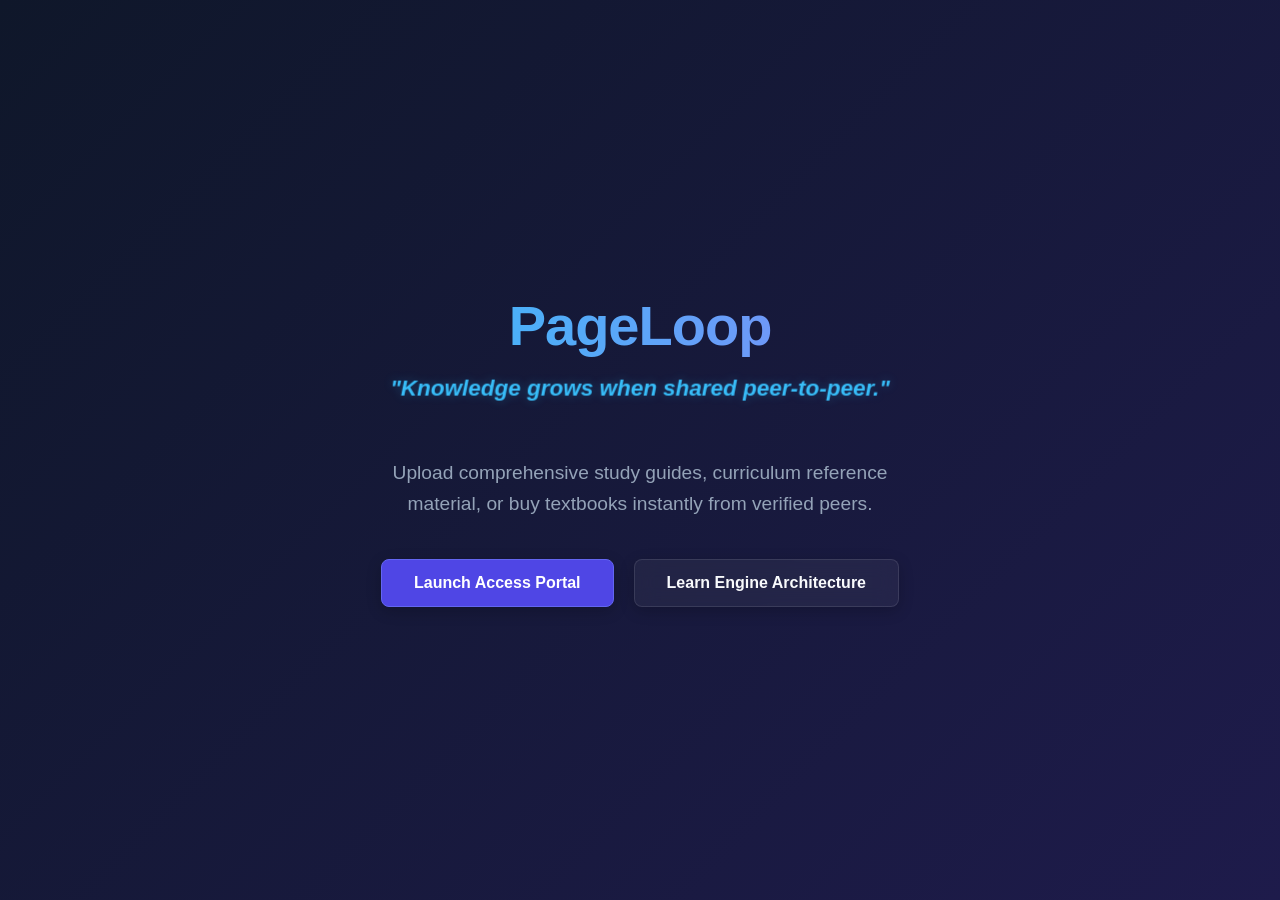
<file: index.html>
<!DOCTYPE html>
<html lang="en">
<head>
    <meta charset="UTF-8">
    <meta name="viewport" content="width=device-width, initial-scale=1.0">
    <title>PageLoop - Academic Hub</title>
    <style>
        body { font-family: 'Segoe UI', sans-serif; background: linear-gradient(135deg, #0f172a 0%, #1e1b4b 100%); color: #f8fafc; min-height: 100vh; display: flex; flex-direction: column; justify-content: center; align-items: center; margin: 0; overflow-x: hidden; }
        .hero-section { text-align: center; max-width: 800px; padding: 20px; z-index: 2; }
        h1 { font-size: 3.5rem; margin: 0; background: linear-gradient(to right, #38bdf8, #818cf8); -webkit-background-clip: text; -webkit-text-fill-color: transparent; font-weight: 800; letter-spacing: -1px; }
        p { color: #94a3b8; font-size: 1.2rem; line-height: 1.6; max-width: 550px; margin: 15px auto 40px auto; }
        
        /* --- 3D ROTATING QUOTES MATRIX --- */
        .scene { width: 100%; height: 60px; perspective: 400px; margin-bottom: 40px; }
        .cube { width: 100%; height: 100%; position: relative; transform-style: preserve-3d; animation: rotateCube 12s infinite ease-in-out; }
        .cube-face { position: absolute; width: 100%; height: 100%; display: flex; align-items: center; justify-content: center; font-size: 1.3rem; font-weight: 600; font-style: italic; color: #38bdf8; backface-visibility: hidden; text-shadow: 0 0 10px rgba(56,189,248,0.3); }
        .face1 { transform: rotateX(0deg) translateZ(30px); }
        .face2 { transform: rotateX(90deg) translateZ(30px); color: #a78bfa; }
        .face3 { transform: rotateX(180deg) translateZ(30px); color: #f472b6; }
        .face4 { transform: rotateX(-90deg) translateZ(30px); color: #34d399; }
        @keyframes rotateCube {
            0%, 20% { transform: rotateX(0deg); }
            25%, 45% { transform: rotateX(-90deg); }
            50%, 70% { transform: rotateX(-180deg); }
            75%, 95% { transform: rotateX(-270deg); }
            100% { transform: rotateX(-360deg); }
        }

        .cta-group { display: flex; gap: 20px; justify-content: center; }
        .btn { padding: 14px 32px; border-radius: 8px; font-weight: bold; font-size: 1rem; text-decoration: none; transition: all 0.3s ease; box-shadow: 0 4px 15px rgba(0,0,0,0.2); }
        .btn-primary { background: #4f46e5; color: white; border: 1px solid #6366f1; }
        .btn-primary:hover { background: #4338ca; transform: translateY(-2px); box-shadow: 0 6px 20px rgba(79,70,229,0.4); }
        .btn-secondary { background: rgba(255,255,255,0.05); color: #f8fafc; border: 1px solid rgba(255,255,255,0.1); backdrop-filter: blur(10px); }
        .btn-secondary:hover { background: rgba(255,255,255,0.1); transform: translateY(-2px); }
    </style>
</head>
<body>

<div class="hero-section">
    <h1>PageLoop</h1>
    
    <!-- Dynamic 3D Quote Component -->
    <div class="scene">
        <div class="cube">
            <div class="cube-face face1">"Knowledge grows when shared peer-to-peer."</div>
            <div class="cube-face face2">"Premium study notes, simplified transactions."</div>
            <div class="cube-face face3">"Empowering academic exchange across limits."</div>
            <div class="cube-face face4">"Verified resources. Secure gateway deployment."</div>
        </div>
    </div>
    
    <p>Upload comprehensive study guides, curriculum reference material, or buy textbooks instantly from verified peers.</p>
    
    <div class="cta-group">
        <a href="login.html" class="btn btn-primary">Launch Access Portal</a>
        <a href="about.html" class="btn btn-secondary">Learn Engine Architecture</a>
    </div>
</div>

</body>
</html>
</file>
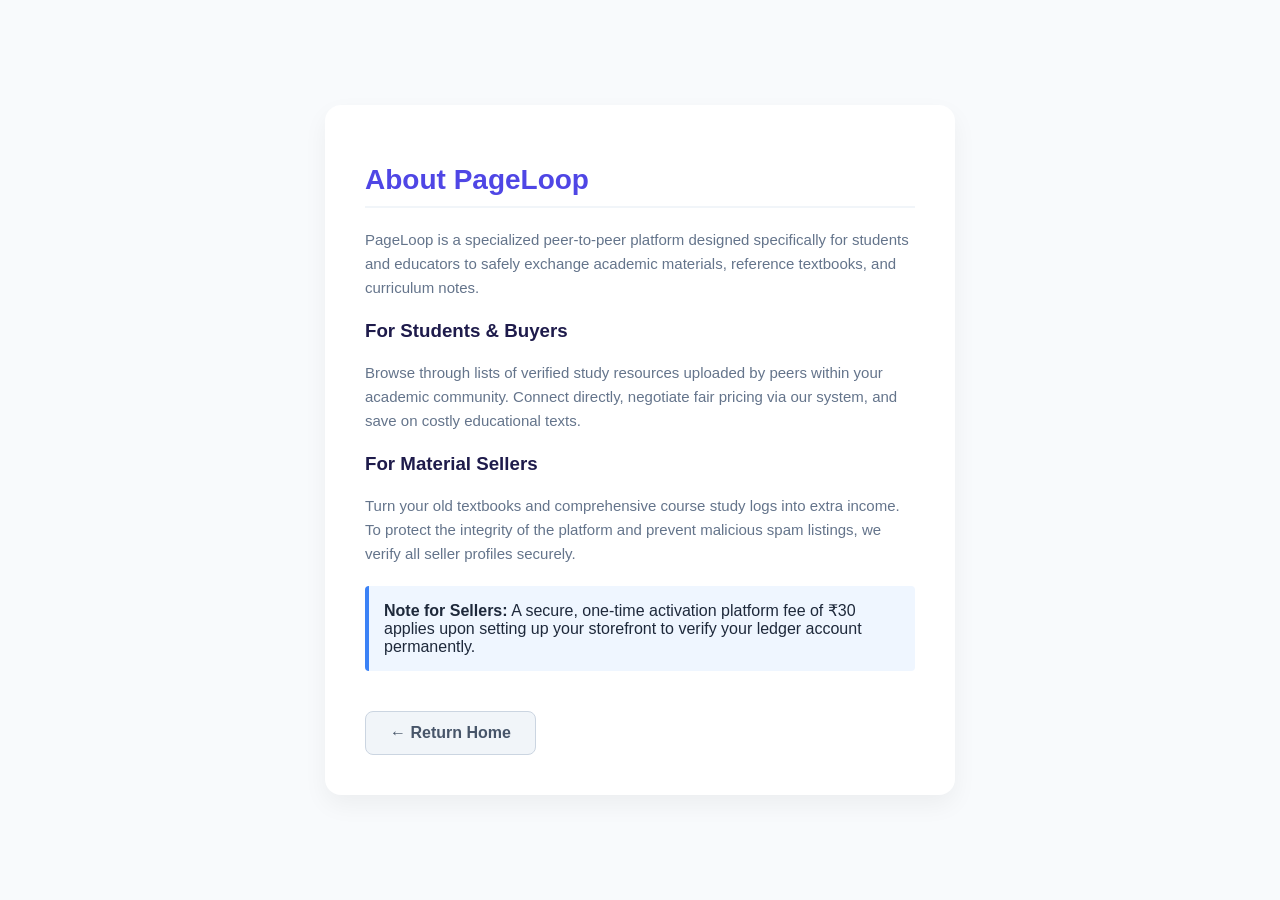
<file: about.html>
<!DOCTYPE html>
<html lang="en">
<head>
    <meta charset="UTF-8">
    <meta name="viewport" content="width=device-width, initial-scale=1.0">
    <title>PageLoop - About Us</title>
    <style>
        body { font-family: 'Segoe UI', Arial, sans-serif; background: #f8fafc; color: #1e293b; display: flex; justify-content: center; align-items: center; min-height: 100vh; margin: 0; padding: 20px; box-sizing: border-box; }
        .about-card { background: white; padding: 40px; border-radius: 16px; box-shadow: 0 10px 25px rgba(0,0,0,0.05); max-width: 550px; width: 100%; }
        h1 { color: #4f46e5; font-size: 28px; margin-bottom: 20px; border-bottom: 2px solid #f1f5f9; padding-bottom: 10px; }
        h3 { color: #1e1b4b; margin-top: 20px; }
        p { color: #64748b; font-size: 15px; line-height: 1.6; margin-bottom: 15px; }
        .highlight-box { background: #eff6ff; border-left: 4px solid #3b82f6; padding: 15px; border-radius: 4px; margin: 20px 0; }
        .btn-back { display: inline-block; margin-top: 20px; padding: 12px 24px; background: #f1f5f9; color: #475569; text-decoration: none; border-radius: 8px; font-weight: bold; border: 1px solid #cbd5e1; transition: background 0.2s; }
        .btn-back:hover { background: #e2e8f0; }
    </style>
</head>
<body>

<div class="about-card">
    <h1>About PageLoop</h1>
    <p>PageLoop is a specialized peer-to-peer platform designed specifically for students and educators to safely exchange academic materials, reference textbooks, and curriculum notes.</p>
    
    <h3>For Students & Buyers</h3>
    <p>Browse through lists of verified study resources uploaded by peers within your academic community. Connect directly, negotiate fair pricing via our system, and save on costly educational texts.</p>

    <h3>For Material Sellers</h3>
    <p>Turn your old textbooks and comprehensive course study logs into extra income. To protect the integrity of the platform and prevent malicious spam listings, we verify all seller profiles securely.</p>

    <div class="highlight-box">
        <strong>Note for Sellers:</strong> A secure, one-time activation platform fee of ₹30 applies upon setting up your storefront to verify your ledger account permanently.
    </div>

    <a href="index.html" class="btn-back">← Return Home</a>
</div>

</body>
</html>
</file>
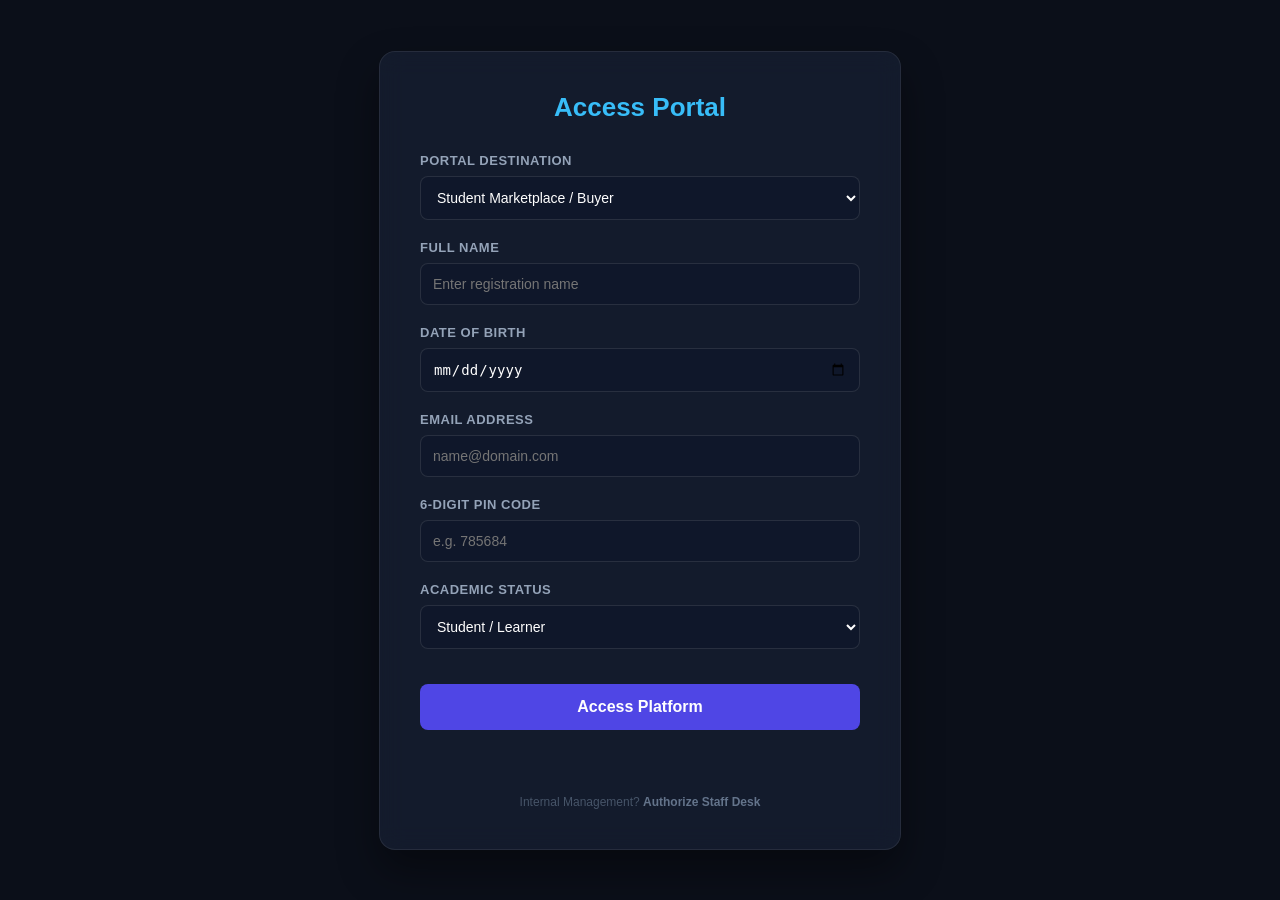
<file: buyer.html>
<!DOCTYPE html>
<html lang="en">
<head>
    <meta charset="UTF-8">
    <meta name="viewport" content="width=device-width, initial-scale=1.0">
    <title>PageLoop - Academic Marketplace</title>
    <style>
        body { font-family: 'Segoe UI', Arial, sans-serif; background: #f4f6f9; margin: 0; padding: 20px; color: #1e293b; }
        .market-container { max-width: 1050px; margin: 0 auto; background: white; padding: 30px; border-radius: 12px; box-shadow: 0 4px 15px rgba(0,0,0,0.05); }
        .navbar { display: flex; justify-content: space-between; align-items: center; border-bottom: 2px solid #e2e8f0; padding-bottom: 20px; margin-bottom: 30px; }
        h1 { color: #4f46e5; margin: 0; font-size: 26px; }
        .user-tag { background: #eff6ff; color: #2563eb; padding: 6px 14px; border-radius: 20px; font-weight: 600; font-size: 13px; }
        .grid-layout { display: grid; grid-template-columns: repeat(auto-fill, minmax(260px, 1fr)); gap: 25px; margin-top: 20px; }
        .item-card { border: 1px solid #e2e8f0; border-radius: 10px; padding: 20px; background: #f8fafc; transition: all 0.2s; display: flex; flex-direction: column; justify-content: space-between; }
        .item-card:hover { transform: translateY(-4px); box-shadow: 0 6px 15px rgba(0,0,0,0.06); border-color: #cbd5e1; }
        .item-title { font-size: 18px; font-weight: bold; color: #1e1b4b; margin: 0 0 6px 0; }
        .item-meta { font-size: 13px; color: #64748b; margin: 0 0 15px 0; }
        .price-badge { font-weight: 800; color: #10b981; font-size: 22px; margin-bottom: 15px; }
        .btn-buy { background: #4f46e5; color: white; border: none; padding: 10px 16px; border-radius: 6px; cursor: pointer; width: 100%; font-weight: bold; font-size: 14px; transition: background 0.2s; }
        .btn-buy:hover { background: #4338ca; }
    </style>
</head>
<body>

<div class="market-container">
    <div class="navbar">
        <div>
            <h1>PageLoop Material Market</h1>
            <p id="buyerEmailDisplay" style="margin: 5px 0 0 0; color: #64748b; font-size: 14px;"></p>
        </div>
        <span class="user-tag">Role: Active Buyer</span>
    </div>

    <h3>Available Books & Study Notes</h3>
    
    <div class="grid-layout">
        <div class="item-card">
            <div>
                <h4 class="item-title">Class 12 Physics Complete Notes</h4>
                <p class="item-meta">Comprehensive Electromagnetism & Optics chapters with solved examples.</p>
            </div>
            <div>
                <div class="price-badge">₹150</div>
                <button class="btn-buy" onclick="handlePurchase('Class 12 Physics Complete Notes')">Buy Resource</button>
            </div>
        </div>

        <div class="item-card">
            <div>
                <h4 class="item-title">NCERT Organic Chemistry Guide</h4>
                <p class="item-meta">High-yield short notes targeted for competitive entrance exams.</p>
            </div>
            <div>
                <div class="price-badge">₹90</div>
                <button class="btn-buy" onclick="handlePurchase('NCERT Organic Chemistry Guide')">Buy Resource</button>
            </div>
        </div>
    </div>
</div>

<script>
    const BACKEND_URL = "https://pageloop-backend.onrender.com";
    const email = localStorage.getItem('userEmail');

    window.addEventListener('DOMContentLoaded', () => {
        if (!email) {
            alert("Security Intercept: No active user session detected. Returning to login.");
            window.location.href = "login.html";
            return;
        }
        document.getElementById('buyerEmailDisplay').innerText = `Shopping as: ${email}`;
    });

    async function handlePurchase(itemName) {
        try {
            const response = await fetch(`${BACKEND_URL}/api/register`, {
                method: 'POST',
                headers: { 'Content-Type': 'application/json' },
                body: JSON.stringify({ email })
            });
            const data = await response.json();

            if (data.success) {
                if (data.isPlatformPaid) {
                    alert(`Success! You have unlocked access to: "${itemName}". Connecting to the exchange workspace...`);
                } else {
                    alert("SECURITY VIOLATION: You must clear the platform entry charge to buy resources. You are being logged out and removed from the portal.");
                    localStorage.removeItem('userEmail');
                    window.location.href = "login.html";
                }
            } else {
                throw new Error("Unable to authenticate ledger records.");
            }
        } catch (err) {
            console.error("Purchase barrier handling error:", err);
            alert("Connection error. Verification failed.");
        }
    }
</script>
</body>
    </html>
</file>
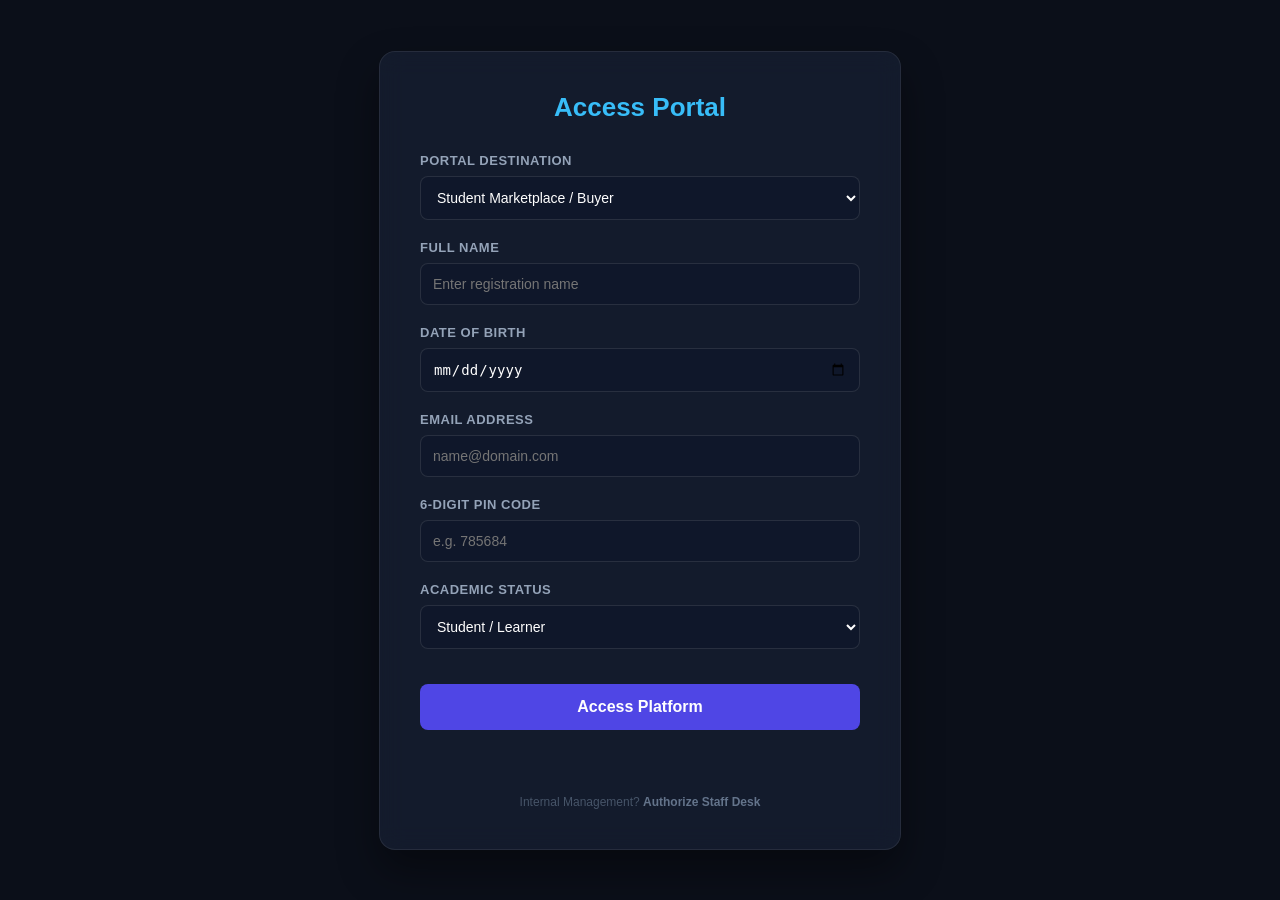
<file: login.html>
<!DOCTYPE html>
<html lang="en">
<head>
    <meta charset="UTF-8">
    <meta name="viewport" content="width=device-width, initial-scale=1.0">
    <title>PageLoop - Access Verification</title>
    <style>
        body { font-family: 'Segoe UI', sans-serif; background: #0b0f19; min-height: 100vh; display: flex; justify-content: center; align-items: center; margin: 0; padding: 20px; box-sizing: border-box; }
        .login-card { background: rgba(22, 30, 49, 0.8); border: 1px solid rgba(255,255,255,0.08); padding: 40px; border-radius: 16px; box-shadow: 0 20px 40px rgba(0,0,0,0.4); width: 100%; max-width: 440px; backdrop-filter: blur(12px); color: white; }
        h2 { text-align: center; margin: 0 0 30px 0; font-size: 26px; font-weight: 700; color: #38bdf8; }
        .input-group { margin-bottom: 20px; }
        label { display: block; margin-bottom: 8px; font-weight: 600; color: #94a3b8; font-size: 13px; letter-spacing: 0.5px; text-transform: uppercase; }
        input, select { width: 100%; padding: 12px; background: rgba(15, 23, 42, 0.6); border: 1px solid rgba(255,255,255,0.1); border-radius: 8px; box-sizing: border-box; font-size: 14px; color: white; transition: all 0.2s; }
        input:focus, select:focus { outline: none; border-color: #38bdf8; box-shadow: 0 0 10px rgba(56,189,248,0.2); }
        button { width: 100%; padding: 14px; background: #4f46e5; color: white; border: none; border-radius: 8px; font-size: 16px; font-weight: bold; cursor: pointer; transition: all 0.2s; margin-top: 15px; }
        button:hover { background: #4338ca; transform: translateY(-1px); }
        button:disabled { background: #334155; color: #64748b; cursor: not-allowed; }
        .status-msg { text-align: center; margin-top: 20px; font-weight: 600; font-size: 14px; min-height: 20px; }
        .success { color: #34d399; }
        .error { color: #f87171; }
        .staff-link { text-align: center; margin-top: 25px; font-size: 12px; color: #475569; }
        .staff-link a { color: #64748b; text-decoration: none; font-weight: bold; }
        .staff-link a:hover { color: #38bdf8; }
    </style>
</head>
<body>

<div class="login-card">
    <h2>Access Portal</h2>
    <form id="accessForm">
        <div class="input-group">
            <label>Portal Destination</label>
            <select id="accountType" required>
                <option value="Student Dashboard">Student Marketplace / Buyer</option>
                <option value="Seller Portal">Verified Seller Workspace</option>
            </select>
        </div>

        <div class="input-group">
            <label>Full Name</label>
            <input type="text" id="fullName" placeholder="Enter registration name" required>
        </div>

        <div class="input-group">
            <label>Date of Birth</label>
            <input type="date" id="dob" required>
        </div>

        <div class="input-group">
            <label>Email Address</label>
            <input type="email" id="email" placeholder="name@domain.com" required>
        </div>

        <div class="input-group">
            <label>6-Digit PIN Code</label>
            <input type="text" id="pinCode" pattern="[0-9]{6}" placeholder="e.g. 785684" required>
        </div>

        <div class="input-group">
            <label>Academic Status</label>
            <select id="academicStatus" required>
                <option value="Student">Student / Learner</option>
                <option value="Teacher">Teacher / Educator</option>
                <option value="Graduate">Graduate Analyst</option>
            </select>
        </div>

        <button type="submit" id="submitBtn">Access Platform</button>
    </form>
    
    <div id="statusMessage" class="status-msg"></div>

    <div class="staff-link">
        Internal Management? <a href="staff.html">Authorize Staff Desk</a>
    </div>
</div>

<script>
    const BACKEND_URL = "https://pageloop-backend.onrender.com";

    document.getElementById('accessForm').addEventListener('submit', async (e) => {
        e.preventDefault();
        const submitBtn = document.getElementById('submitBtn');
        const statusMessage = document.getElementById('statusMessage');

        submitBtn.disabled = true;
        submitBtn.innerText = "Connecting to Secure Ledger...";
        statusMessage.className = "status-msg";
        statusMessage.innerText = "";

        const payload = {
            accountType: document.getElementById('accountType').value,
            fullName: document.getElementById('fullName').value,
            dob: document.getElementById('dob').value,
            email: document.getElementById('email').value,
            pinCode: document.getElementById('pinCode').value,
            academicStatus: document.getElementById('academicStatus').value
        };

        try {
            const controller = new AbortController();
            const id = setTimeout(() => controller.abort(), 12000); 

            // FIX: Template literal backticks implemented correctly here
            const response = await fetch(`${BACKEND_URL}/api/register`, {
                method: 'POST',
                headers: { 'Content-Type': 'application/json' },
                body: JSON.stringify(payload),
                signal: controller.signal
            });
            clearTimeout(id);

            const data = await response.json();

            if (data.success) {
                statusMessage.className = "status-msg success";
                statusMessage.innerText = "Authorized successfully! Routing session...";
                localStorage.setItem('userEmail', data.email);

                setTimeout(() => {
                    if (data.accountType === "Seller Portal") {
                        window.location.href = data.isPlatformPaid ? "seller.html" : "payment.html";
                    } else {
                        window.location.href = "buyer.html";
                    }
                }, 1000);
            } else {
                throw new Error(data.message || "Database profile registration refused.");
            }

        } catch (err) {
            statusMessage.className = "status-msg error";
            if(err.name === 'AbortError') {
                statusMessage.innerText = "Server wakeup latency detected. Please tap submit again.";
            } else {
                statusMessage.innerText = err.message || "Unable to contact secure background microservice.";
            }
            submitBtn.disabled = false;
            submitBtn.innerText = "Access Platform";
        }
    });
</script>

</body>
    </html>
</file>
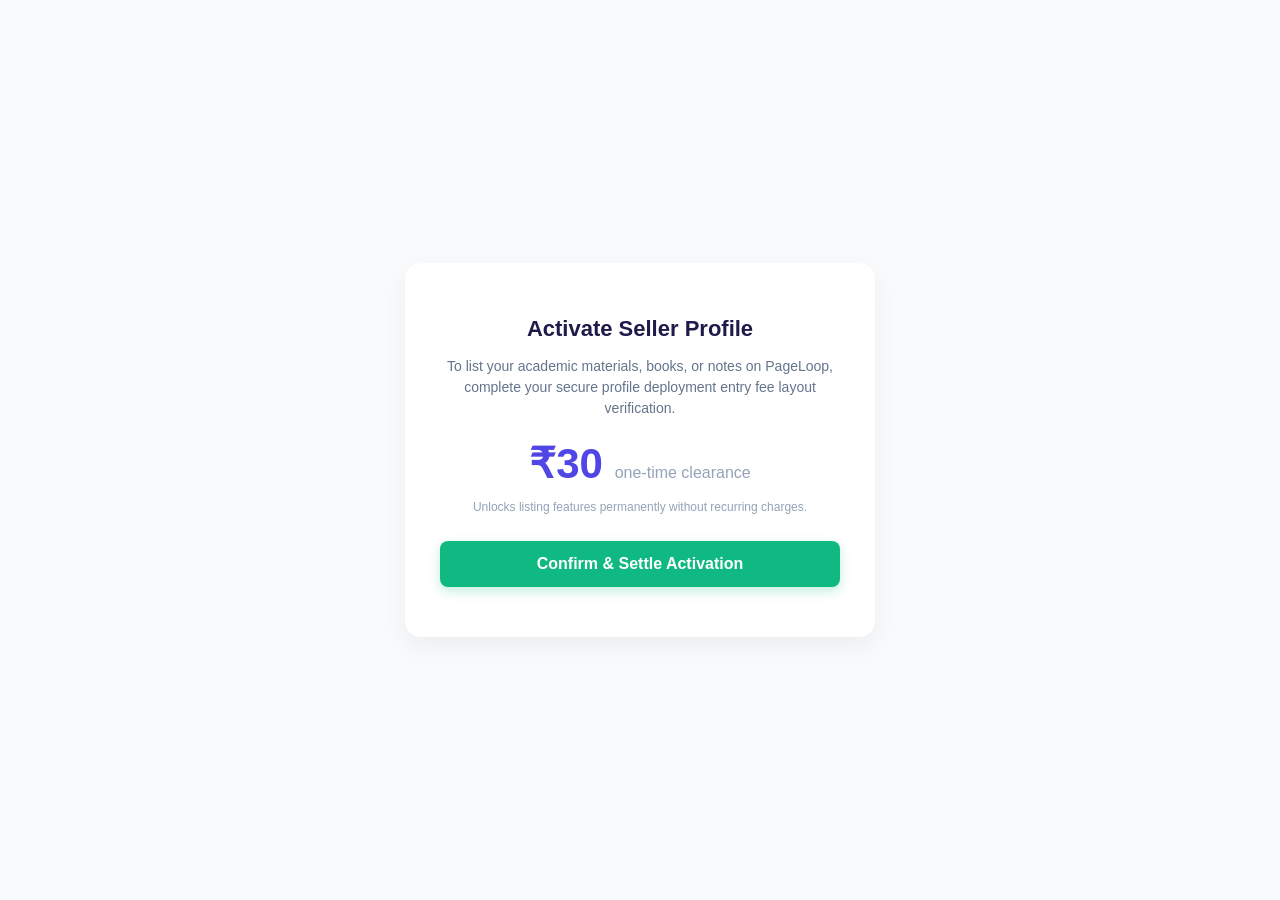
<file: payment.html>
<!DOCTYPE html>
<html lang="en">
<head>
    <meta charset="UTF-8">
    <meta name="viewport" content="width=device-width, initial-scale=1.0">
    <title>PageLoop - Seller Activation Gate</title>
    <style>
        body { font-family: 'Segoe UI', Arial, sans-serif; background: #f8fafc; display: flex; justify-content: center; align-items: center; min-height: 100vh; margin: 0; padding: 20px; box-sizing: border-box; }
        .payment-card { background: white; padding: 35px; border-radius: 16px; box-shadow: 0 10px 25px rgba(0,0,0,0.05); text-align: center; max-width: 400px; width: 100%; }
        h2 { color: #1e1b4b; font-size: 22px; margin-bottom: 10px; }
        p { color: #64748b; font-size: 14px; line-height: 1.5; }
        .price-tag { font-size: 42px; font-weight: 800; color: #4f46e5; margin: 20px 0; }
        .price-tag span { font-size: 16px; color: #94a3b8; font-weight: 400; }
        .btn-pay { background: #10b981; color: white; border: none; padding: 14px; border-radius: 8px; font-size: 16px; font-weight: bold; width: 100%; cursor: pointer; box-shadow: 0 4px 12px rgba(16,185,129,0.25); transition: background 0.2s; }
        .btn-pay:hover { background: #059669; }
        .btn-pay:disabled { background: #94a3b8; cursor: not-allowed; }
        #payStatus { margin-top: 15px; font-weight: 600; font-size: 14px; }
    </style>
</head>
<body>

<div class="payment-card">
    <h2>Activate Seller Profile</h2>
    <p>To list your academic materials, books, or notes on PageLoop, complete your secure profile deployment entry fee layout verification.</p>
    
    <div class="price-tag">₹30 <span>one-time clearance</span></div>
    <p style="color: #94a3b8; font-size: 12px; margin-top: -10px; margin-bottom: 25px;">Unlocks listing features permanently without recurring charges.</p>
    
    <button class="btn-pay" id="payButton">Confirm & Settle Activation</button>
    <div id="payStatus"></div>
</div>

<script>
    const BACKEND_URL = "https://pageloop-backend.onrender.com";

    document.getElementById('payButton').addEventListener('click', async () => {
        const email = localStorage.getItem('userEmail');
        const payButton = document.getElementById('payButton');
        const statusDiv = document.getElementById('payStatus');
        
        if (!email) {
            statusDiv.style.color = "#ef4444";
            statusDiv.innerText = "Error: Local profile context identity signature missing. Please use access portal.";
            return;
        }

        payButton.disabled = true;
        statusDiv.style.color = "#4f46e5";
        statusDiv.innerText = "Processing checkout ledger transaction...";

        try {
            const response = await fetch(`${BACKEND_URL}/api/update-payment`, {
                method: 'POST',
                headers: { 'Content-Type': 'application/json' },
                body: JSON.stringify({ email })
            });

            const data = await response.json();

            if (data.success) {
                statusDiv.style.color = "#10b981";
                statusDiv.innerText = "Payment Authenticated! Privileges unlocked successfully.";
                
                setTimeout(() => {
                    window.location.href = "seller.html";
                }, 1500);
            } else {
                throw new Error(data.message || "Ledger transaction dropped by database pipeline.");
            }
        } catch (err) {
            statusDiv.style.color = "#ef4444";
            statusDiv.innerText = err.message || "Transaction timed out. Try again.";
            payButton.disabled = false;
        }
    });
</script>
</body>
</html>
</file>
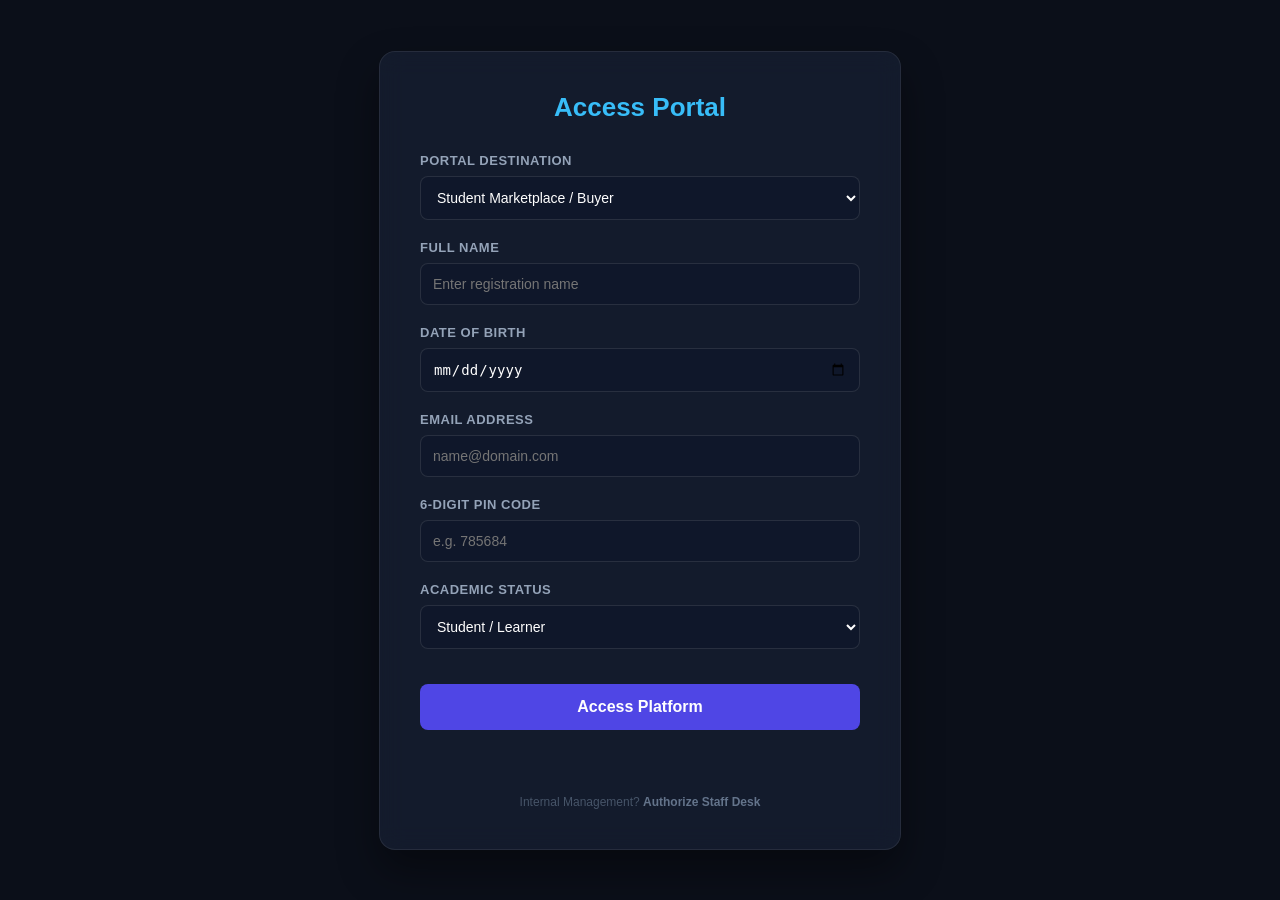
<file: seller.html>
<!DOCTYPE html>
<html lang="en">
<head>
    <meta charset="UTF-8">
    <meta name="viewport" content="width=device-width, initial-scale=1.0">
    <title>PageLoop - Seller Management Desk</title>
    <style>
        body { font-family: 'Segoe UI', Arial, sans-serif; background: #f8fafc; margin: 0; padding: 20px; color: #1e293b; }
        .dashboard-container { max-width: 900px; margin: 0 auto; background: white; padding: 30px; border-radius: 12px; box-shadow: 0 4px 15px rgba(0,0,0,0.05); }
        .header { display: flex; justify-content: space-between; align-items: center; border-bottom: 2px solid #f1f5f9; padding-bottom: 20px; margin-bottom: 30px; }
        h1 { color: #1e1b4b; margin: 0; font-size: 26px; }
        .badge-active { background: #dcfce7; color: #15803d; padding: 6px 12px; border-radius: 20px; font-weight: bold; font-size: 13px; }
        .upload-box { background: #f8fafc; border: 2px dashed #cbd5e1; border-radius: 8px; padding: 25px; text-align: center; cursor: pointer; transition: border 0.2s; }
        .upload-box:hover { border-color: #4f46e5; }
        .btn-action { background: #4f46e5; color: white; border: none; padding: 10px 20px; border-radius: 6px; font-weight: bold; cursor: pointer; }
        .btn-action:hover { background: #4338ca; }
    </style>
</head>
<body>

<div class="dashboard-container">
    <div class="header">
        <div>
            <h1>Seller Material Desk</h1>
            <p id="sellerEmail" style="color: #64748b; margin: 5px 0 0 0; font-size: 14px;"></p>
        </div>
        <span class="badge-active">Profile Status: Active Verified</span>
    </div>

    <h3>List Academic Material</h3>
    <div class="upload-box" id="uploadTrigger">
        <p style="margin: 0 0 10px 0; font-weight: 600; color: #475569;">Drag & Drop Textbooks, Course Materials, or PDF Lecture Notes Here</p>
        <p style="margin: 0; font-size: 12px; color: #94a3b8;">Supports PDF, JPEG, PNG formats (Max 25MB)</p>
    </div>
    
    <div style="margin-top:25px; text-align: right;">
        <button class="btn-action" onclick="alert('Form listing processing module triggered successfully.')">Publish New Listing</button>
    </div>
</div>

<script>
    window.addEventListener('DOMContentLoaded', async () => {
        const email = localStorage.getItem('userEmail');
        const BACKEND_URL = "https://pageloop-backend.onrender.com";

        if (!email) {
            alert("Security Intercept: Authentication registry context token missing. Returning to entry page.");
            window.location.href = "login.html";
            return;
        }

        // FIX: Replaced single quotes with backticks for dynamic email string injection
        document.getElementById('sellerEmail').innerText = `Managing Store: ${email}`;

        try {
            const response = await fetch(`${BACKEND_URL}/api/register`, {
                method: 'POST',
                headers: { 'Content-Type': 'application/json' },
                body: JSON.stringify({ email })
            });
            const data = await response.json();

            // Guardrail redirection check
            if (!data.success || data.accountType !== "Seller Portal" || !data.isPlatformPaid) {
                alert("Security Intercept: Account configuration requires active platform activation fee clearance.");
                window.location.href = "payment.html";
            }
        } catch (err) {
            console.error("Dashboard security state evaluation bypassed/interrupted by engine error.", err);
        }
    });
</script>

</body>
</html>
</file>
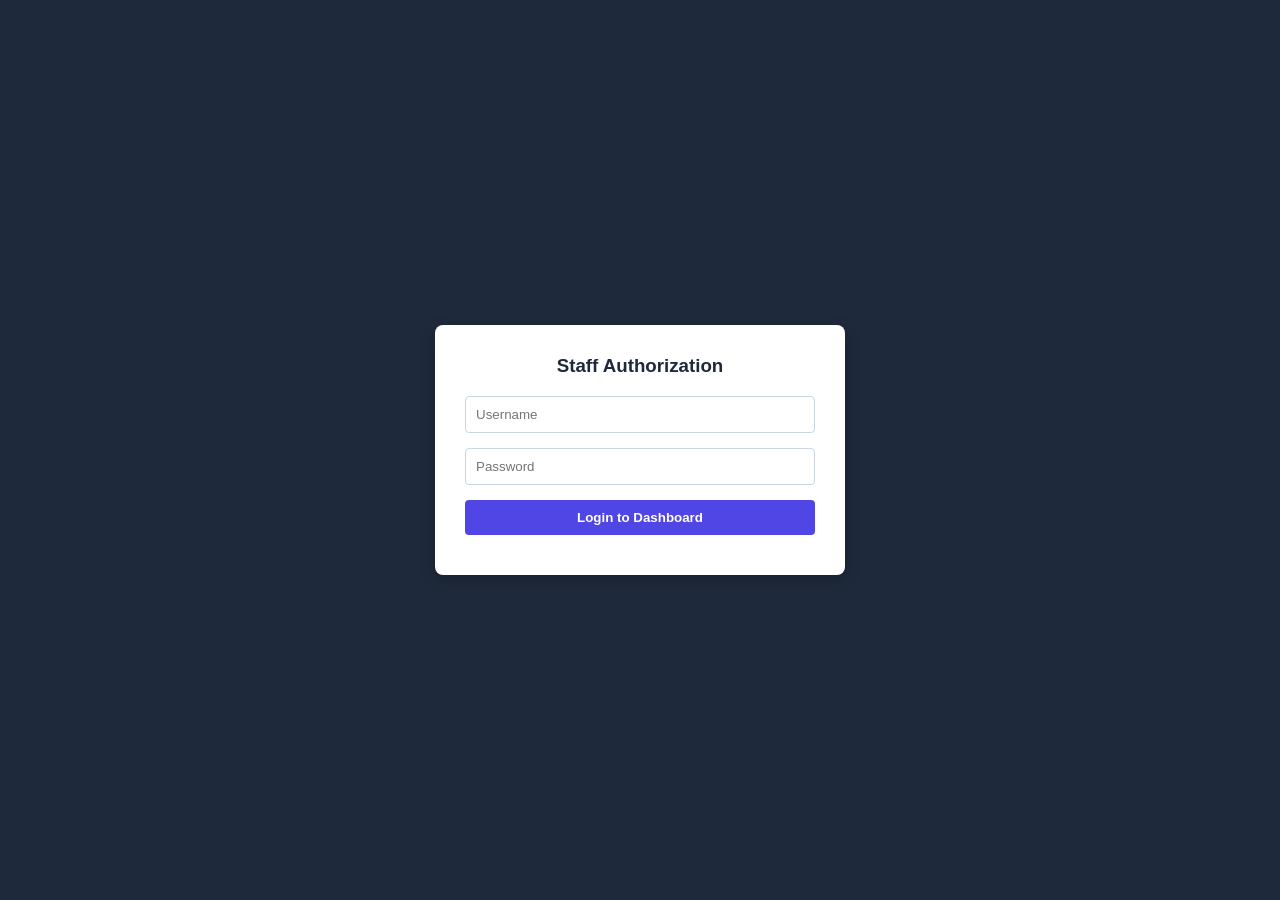
<file: staff.html>
<!DOCTYPE html>
<html lang="en">
<head>
    <meta charset="UTF-8">
    <meta name="viewport" content="width=device-width, initial-scale=1.0">
    <title>PageLoop - Staff Control Desk</title>
    <style>
        body { font-family: 'Segoe UI', Arial, sans-serif; background: #f0f4f8; margin: 0; padding: 20px; color: #1e293b; }
        .admin-container { max-width: 1200px; margin: 0 auto; background: white; padding: 30px; border-radius: 12px; box-shadow: 0 4px 20px rgba(0,0,0,0.08); }
        .header { display: flex; justify-content: space-between; align-items: center; border-bottom: 3px solid #e2e8f0; padding-bottom: 20px; margin-bottom: 30px; }
        h1 { color: #1e1b4b; margin: 0; font-size: 28px; }
        h2 { color: #4f46e5; font-size: 20px; margin-top: 0; margin-bottom: 15px; border-bottom: 1px solid #e2e8f0; padding-bottom: 8px; }
        .dashboard-grid { display: grid; grid-template-columns: 1fr; gap: 30px; }
        @media(min-width: 900px) { .dashboard-grid { grid-template-columns: 1fr 2fr; } }
        .panel { background: #f8fafc; border: 1px solid #e2e8f0; border-radius: 8px; padding: 20px; }
        .metric-card { background: #3b82f6; color: white; padding: 20px; border-radius: 8px; text-align: center; margin-bottom: 20px; }
        .metric-value { font-size: 36px; font-weight: 800; margin: 5px 0; }
        table { width: 100%; border-collapse: collapse; margin-top: 10px; background: white; }
        th, td { padding: 12px; text-align: left; border-bottom: 1px solid #e2e8f0; font-size: 14px; }
        th { background: #64748b; color: white; font-weight: 600; }
        .status-badge { padding: 4px 8px; border-radius: 12px; font-size: 12px; font-weight: bold; text-align: center; display: inline-block; }
        .status-ongoing { background: #fef3c7; color: #d97706; }
        .status-completed { background: #dcfce7; color: #15803d; }
        .status-paid { background: #e0f2fe; color: #0369a1; font-weight: bold; }
        .status-unpaid { background: #fee2e2; color: #b91c1c; }
        .auth-overlay { position: fixed; top:0; left:0; width:100%; height:100%; background:#1e293b; display:flex; justify-content:center; align-items:center; z-index:9999; }
        .auth-box { background: white; padding: 30px; border-radius: 8px; box-shadow: 0 4px 15px rgba(0,0,0,0.2); max-width: 350px; width: 100%; text-align: center; }
        .auth-box input { width: 100%; padding: 10px; margin-bottom: 15px; border: 1px solid #cbd5e1; border-radius: 4px; box-sizing: border-box; }
        .auth-box button { background: #4f46e5; color: white; border: none; padding: 10px 20px; border-radius: 4px; font-weight: bold; cursor: pointer; width: 100%; }
    </style>
</head>
<body>

<div id="authOverlay" class="auth-overlay">
    <div class="auth-box">
        <h3 style="margin-top:0; color:#1e293b;">Staff Authorization</h3>
        <input type="text" id="staffUser" placeholder="Username" required>
        <input type="password" id="staffPass" placeholder="Password" required>
        <button onclick="handleStaffLogin()">Login to Dashboard</button>
        <p id="authError" style="color:#ef4444; font-size:13px; margin-top:10px; margin-bottom:0; font-weight:bold;"></p>
    </div>
</div>

<div class="admin-container">
    <div class="header">
        <div>
            <h1>Staff Management Platform</h1>
            <p style="margin: 5px 0 0 0; color: #64748b; font-size: 14px;">Real-Time Activity Audit Ledger</p>
        </div>
        <button onclick="logoutStaff()" style="background:#ef4444; color:white; border:none; padding:8px 16px; border-radius:6px; font-weight:bold; cursor:pointer;">Secure Logout</button>
    </div>

    <div class="dashboard-grid">
        <div>
            <div class="panel">
                <h2>Financial Ledger</h2>
                <div class="metric-card">
                    <div>Total Platform Earnings</div>
                    <div class="metric-value">₹450.00</div>
                    <div style="font-size:12px; opacity:0.8;">From registration & completion processing fees</div>
                </div>
                
                <h3>Platform Fee Registry</h3>
                <div style="overflow-x:auto;">
                    <table>
                        <thead>
                            <tr>
                                <th>User Session Identity</th>
                                <th>Role</th>
                                <th>Fee State</th>
                            </tr>
                        </thead>
                        <tbody id="financialTableBody">
                            <tr>
                                <td>akilasultana3073@gmail.com</td>
                                <td>Seller</td>
                                <td><span class="status-badge status-paid">₹30 Paid</span></td>
                            </tr>
                        </tbody>
                    </table>
                </div>
            </div>
        </div>

        <div>
            <div class="panel">
                <h2>Active P2P Negotiations & Agreements</h2>
                <p style="color:#64748b; font-size:13px; margin-top:-10px; margin-bottom:20px;">Monitoring transactions through to completed mutual agreement fulfillment.</p>
                
                <div style="overflow-x:auto;">
                    <table>
                        <thead>
                            <tr>
                                <th>Buyer Account</th>
                                <th>Seller Account</th>
                                <th>Resource Item</th>
                                <th>Agreed Price</th>
                                <th>Agreement Status</th>
                            </tr>
                        </thead>
                        <tbody id="activityTableBody">
                            <tr>
                                <td>student_test@gmail.com</td>
                                <td>akilasultana3073@gmail.com</td>
                                <td>Class 12 Physics Notes</td>
                                <td>₹150.00</td>
                                <td><span class="status-badge status-ongoing">In Progress (Chatting)</span></td>
                            </tr>
                        </tbody>
                    </table>
                </div>
            </div>
        </div>
    </div>
</div>

<script>
    const BACKEND_URL = "https://pageloop-backend.onrender.com";

    async function handleStaffLogin() {
        const username = document.getElementById('staffUser').value;
        const password = document.getElementById('staffPass').value;
        const errorDiv = document.getElementById('authError');

        errorDiv.innerText = "";

        try {
            const response = await fetch(`${BACKEND_URL}/api/admin-login`, {
                method: 'POST',
                headers: { 'Content-Type': 'application/json' },
                body: JSON.stringify({ username, password })
            });

            const data = await response.json();

            if (data.success) {
                sessionStorage.setItem('staffToken', 'authenticated_2026');
                document.getElementById('authOverlay').style.display = 'none';
            } else {
                throw new Error(data.message || "Invalid administrative credentials.");
            }
        } catch (err) {
            errorDiv.innerText = err.message || "Authentication transmission failed.";
        }
    }

    window.addEventListener('DOMContentLoaded', () => {
        const token = sessionStorage.getItem('staffToken');
        if (token === 'authenticated_2026') {
            document.getElementById('authOverlay').style.display = 'none';
        }
    });

    function logoutStaff() {
        sessionStorage.removeItem('staffToken');
        window.location.reload();
    }
</script>
</body>
    </html>
</file>
